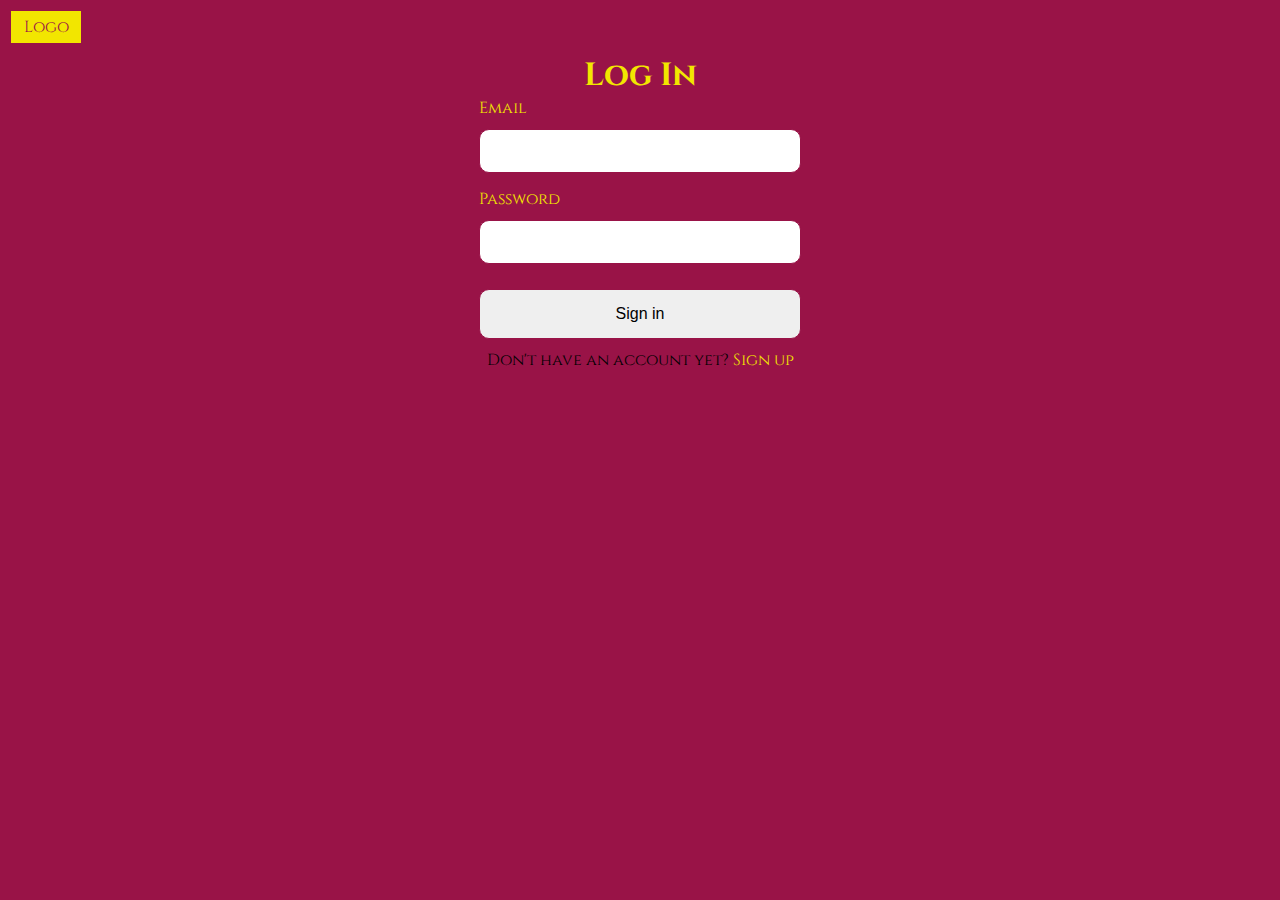
<file: signin.html>
<!DOCTYPE html>
<html lang="en">
<head>
    <meta charset="UTF-8">
    <meta name="viewport" content="width=device-width, initial-scale=1.0">
    <link rel="preconnect" href="https://fonts.googleapis.com">
    <link rel="preconnect" href="https://fonts.gstatic.com" crossorigin>
    <link href="https://fonts.googleapis.com/css2?family=Cinzel:wght@400..900&display=swap" rel="stylesheet">
    <link rel="stylesheet" href="/style/signin.css">
    <title>Sign In</title>
</head>
<body>
    <header>
        <nav class="nav-bar">
            <a href="index.html">Logo</a>
        </nav>
    </header>
    <main>
        <h1>Log In</h1>
        <div class="login-wrapper">
            <label class="form-label" for="email">Email</label>
            <input class="form-input" id="email" type="email" aria-label="enter email" required>
            <label class="form-label" for="pwd">Password</label>
            <input class="form-input" id="pwd" type="password" aria-label="enter password" required>
            <button type="submit" class="btn">Sign in</button>
        </div>
        <p class="text-center">Don't have an account yet? <a href="signup.html">Sign up</a></p>
    </main>
</body>
</html>
</file>
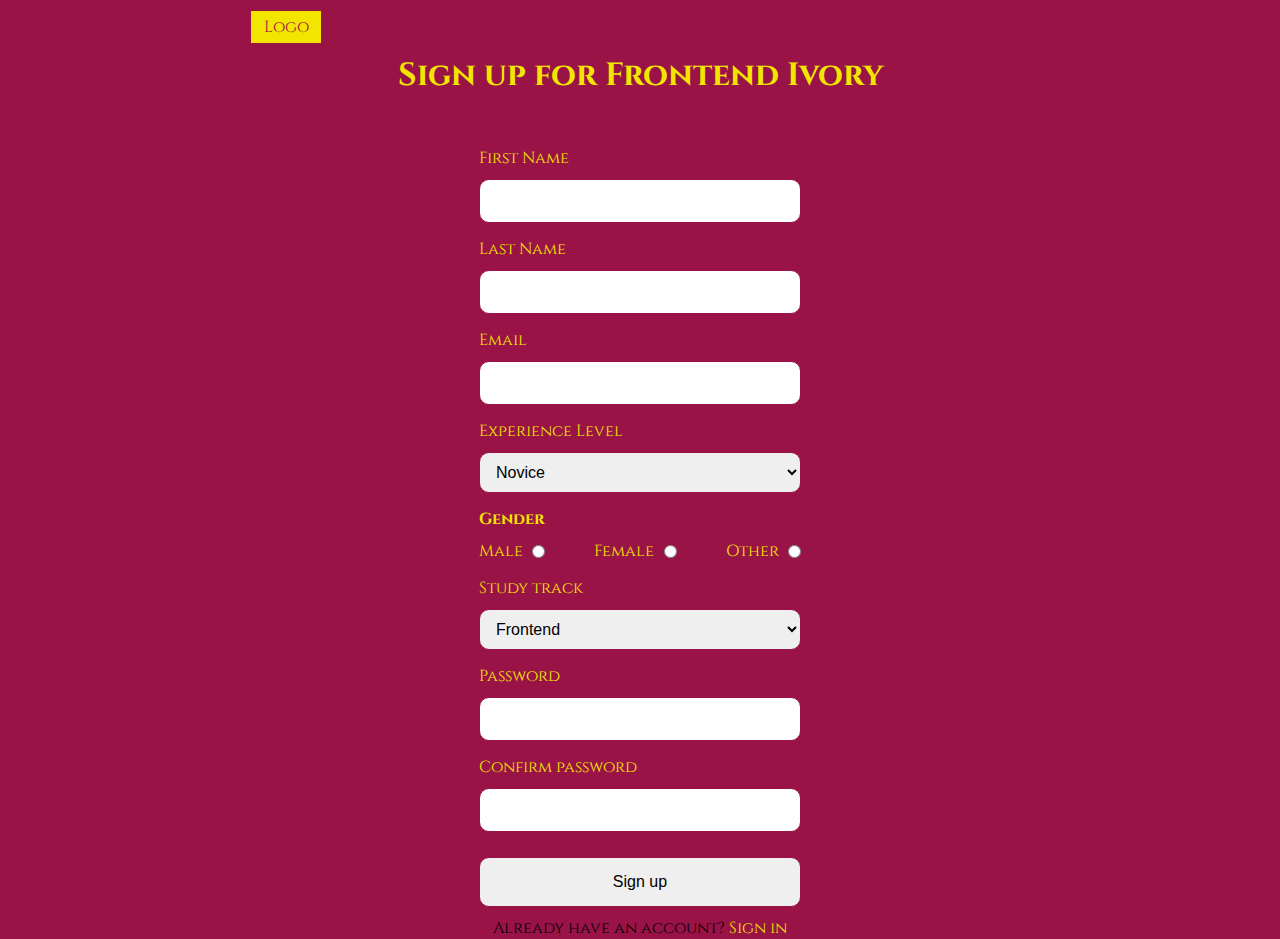
<file: signup.html>
<!DOCTYPE html>
<html lang="en">
<head>
    <meta charset="UTF-8">
    <meta name="viewport" content="width=device-width, initial-scale=1.0">
    <link rel="preconnect" href="https://fonts.googleapis.com">
    <link rel="preconnect" href="https://fonts.gstatic.com" crossorigin>
    <link href="https://fonts.googleapis.com/css2?family=Cinzel:wght@400..900&display=swap" rel="stylesheet">
    <link rel="stylesheet" href="/style/signup.css">
    <title>Sign Up</title>
</head>
<body>
    <header>
        <nav class="nav-bar">
            <a href="index.html">Logo</a>
        </nav>
    </header>
    <main>
        <h1>Sign up for Frontend Ivory</h1>
        <form action="">
            <label class="form-label" for="first-name">First Name</label>
            <input class="form-input" id="first-name" type="text" required aria-label="Enter first name">
            <label class="form-label" for="last-name">Last Name</label>
            <input class="form-input" id="last-name" type="text" required aria-label="Enter second name">
            <label class="form-label" for="email">Email</label>
            <input class="form-input" id="email" type="email" required aria-label="Enter email">
            <label class="form-label" for="experience-level">Experience Level</label>
            <select class="drop-down" id="experience-level" name="Experience level" required>
                <option value="novice">Novice</option>
                <option value="intermediate">Intermediate</option>
                <option value="experienced">Experienced</option>
            </select>
            <div class="gender-select">
                <p><b>Gender</b></p>
                <div class="gender-wrapper">
                    <label for="male">Male</label>
                    <input id="male" type="radio" name="gender" required aria-label="gender selection for male">
                    <label for="female">Female</label>
                    <input id="female" type="radio" name="gender" required aria-label="gender selection for female">
                    <label for="other">Other</label>
                    <input id="other" type="radio" name="gender" required aria-label="gender selection for other">
                </div>
            </div>
            <label class="form-label" for="stack">Study track</label>
            <select class="drop-down" name="Study track" id="" required>
                <option value="frontend">Frontend</option>
                <option value="backend">Backend</option>
                <option value="fullstack">Fullstack</option>
            </select>
            <label class="form-label" for="password-input">Password</label>
            <input class="form-input" id="password-input" type="password" required aria-label="Enter password">
            <label class="form-label" for="confirm-pwd">Confirm password</label>
            <input class="form-input" id="confirm-pwd" type="password" required aria-label="confirm password">
            <button class="btn">Sign up</button>
        </form>
        <p class="text-center">Already have an account? <a href="signin.html">Sign in</a></p>
    </main>
</body>
</html>
</file>
<file: style/signin.css>
* {
    margin: 0;
    padding: 0;
}

body {
    background: #991347;
    color: #F2E600;
    font-family: "cinzel", sans-serif ;
}

a {
    text-decoration: none;
    color: #F2E600;
}

.nav-bar a {
    display: block;
    border: 1px solid;
    width: 50px;
    text-align: center;
    padding: 5px 10px;
    background: #F2E600;
    color: #991347;
}

.nav-bar {
    display: flex;
    justify-content: space-between;
    padding: 10px;
}

main {
    display: flex;
    flex-direction: column;
    align-items: center;
}

.login-wrapper {
    display: flex;
    flex-direction: column;
}

.form-label {
    margin-bottom: 10px;
}

.form-input {
    width: 300px;
    border: 1px solid #991347;
    border-radius: 10px;
    line-height: 2;
    margin-bottom: 15px;
    padding: 5px 10px;
    font-size: 16px;
}

.btn {
    width: 322px;
    border: 1px solid #991347;
    border-radius: 10px;
    height: 50px;
    margin: 10px 0;
    padding: 5px 10px;
    font-size: 16px;
    cursor: pointer;
}

.btn:hover {
    background-color: #F2E600;
    color: #991347;
}

.text-center {
    text-align: center;
    color: black;
}


@media only screen and (max-width: 768px) {
    body {
        width: 500px;
        margin: 0 auto;
    }
}

/*Screens 480px and smaller (mainly phones)*/
@media only screen and (max-width: 480px) {
    body {
        width: 100%;
    }

    main {
        align-items: center;
    }

    .form-input {
        width: 280px;
    }

    .btn {
        width: 300px;
    }
}
</file>
<file: style/signup.css>
* {
    margin: 0;
    padding: 0;
}

a {
    text-decoration: none;
    color: #F2E600;
}

.nav-bar a {
    display: block;
    border: 1px solid;
    width: 50px;
    text-align: center;
    padding: 5px 10px;
    background: #F2E600;
    color: #991347;
}

body {
    width: 800px;
    margin: 0 auto;
    background: #991347;
    color: #F2E600;
    font-family: "cinzel", sans-serif ;
}

.nav-bar {
    display: flex;
    justify-content: space-between;
    padding: 10px;
}

main {
    display: flex;
    flex-direction: column;
    align-items: center;
}

h1 {
    text-align: center;
    margin-bottom: 50px;
}

form {
    display: flex;
    flex-direction: column;
}

.form-input {
    width: 300px;
    border: 1px solid #991347;
    border-radius: 10px;
    line-height: 2;
    margin-bottom: 15px;
    padding: 5px 10px;
    font-size: 16px;
}

.drop-down {
    margin-bottom: 15px;
    padding: 10px 12px;
    font-size: 16px;
    line-height: 2;
    border: 1px solid #991347;
    border-radius: 10px;
}

.btn {
    width: 322px;
    border: 1px solid #991347;
    border-radius: 10px;
    height: 50px;
    margin: 10px 0;
    padding: 5px 10px;
    font-size: 16px;
    cursor: pointer;
}

.btn:hover {
    background-color: #F2E600;
    color: #991347;
}

.form-label {
    margin-bottom: 10px;
}

.gender-select {
    margin-bottom: 15px;
}

.gender-select p {
    margin-bottom: 10px;
}

.gender-wrapper {
    display: flex;
    align-items: center;
    justify-content: space-between;
}

.gender-wrapper input {
    margin-left: -40px;
}

.text-center {
    text-align: center;
    color: black;
}


@media only screen and (max-width: 768px) {
    body {
        width: 500px;
    }
}

/*Screens 480px and smaller (mainly phones)*/
@media only screen and (max-width: 480px) {
    body {
        width: 300px;
    }

    main {
        align-items: normal;
    }

    .form-input {
        width: 280px;
    }

    .btn {
        width: 300px;
    }
}
</file>
